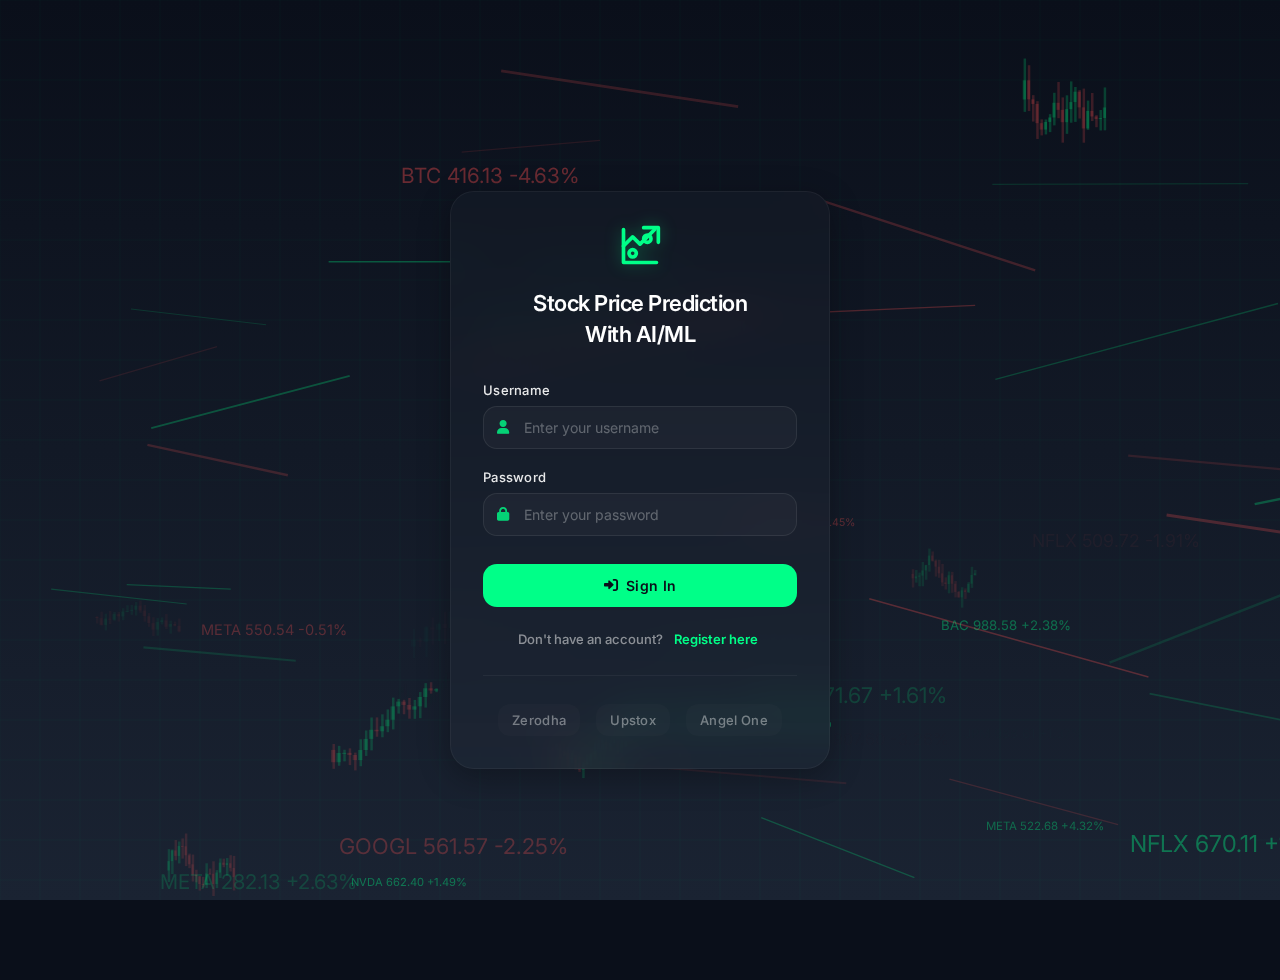
<file: templates/login.html>
<!DOCTYPE html>
<html lang="en">

<head>
    <meta charset="UTF-8">
    <meta name="viewport" content="width=device-width, initial-scale=1.0">
    <title>Stock Market Analysis - Login</title>
    <link href="https://fonts.googleapis.com/css2?family=Inter:wght@400;500;600&display=swap" rel="stylesheet">
    <link rel="stylesheet" href="https://cdnjs.cloudflare.com/ajax/libs/font-awesome/6.0.0/css/all.min.css">
    <style>
        * {
            margin: 0;
            padding: 0;
            box-sizing: border-box;
            font-family: 'Inter', sans-serif;
            scrollbar-width: thin;
            scrollbar-color: #00ff88 rgba(255, 255, 255, 0.05);
        }

        /* Webkit scrollbar styles */
        ::-webkit-scrollbar {
            width: 8px;
            height: 8px;
        }

        ::-webkit-scrollbar-track {
            background: rgba(255, 255, 255, 0.05);
            border-radius: 4px;
        }

        ::-webkit-scrollbar-thumb {
            background: #00ff88;
            border-radius: 4px;
            transition: all 0.3s ease;
        }

        ::-webkit-scrollbar-thumb:hover {
            background: #00cc6f;
        }

        ::-webkit-scrollbar-corner {
            background: transparent;
        }

        html {
            height: 100%;
            overflow-y: auto;
            overflow-x: hidden;
            scroll-behavior: smooth;
        }

        body {
            min-height: 100%;
            display: flex;
            align-items: flex-start;
            justify-content: center;
            padding: 40px 20px;
            background-color: #0a0f1a;
            position: relative;
            overflow-x: hidden;
        }

        .page-wrapper {
            position: relative;
            width: 100%;
            min-height: 100vh;
            display: flex;
            flex-direction: column;
            align-items: center;
            justify-content: center;
            z-index: 1;
        }

        .login-container {
            position: relative;
            width: 100%;
            max-width: 380px;
            margin: auto;
        }

        .login-card {
            background: rgba(255, 255, 255, 0.02);
            padding: 32px;
            border-radius: 24px;
            box-shadow: 0 8px 32px rgba(0, 0, 0, 0.3);
            backdrop-filter: blur(20px);
            border: 1px solid rgba(255, 255, 255, 0.05);
            margin-bottom: 20px;
            transition: transform 0.3s ease, box-shadow 0.3s ease;
        }

        .login-card:hover {
            transform: translateY(-2px);
            box-shadow: 0 12px 40px rgba(0, 0, 0, 0.4);
        }

        .brand {
            text-align: center;
            margin-bottom: 32px;
            padding: 0;
        }

        .brand svg {
            width: 44px;
            height: 44px;
            margin-bottom: 16px;
            stroke: #00ff88;
            filter: drop-shadow(0 0 8px rgba(0, 255, 136, 0.3));
            transition: transform 0.3s ease;
        }

        .brand svg:hover {
            transform: scale(1.05);
        }

        .brand h1 {
            color: #ffffff;
            font-size: 22px;
            line-height: 1.4;
            margin: 0;
            font-weight: 600;
            letter-spacing: -0.5px;
        }

        .form-group {
            margin-bottom: 20px;
        }

        .form-group label {
            display: block;
            color: rgba(255, 255, 255, 0.9);
            margin-bottom: 8px;
            font-weight: 500;
            font-size: 13px;
            letter-spacing: 0.3px;
        }

        .input-wrapper {
            position: relative;
            display: flex;
            align-items: center;
        }

        .input-wrapper i {
            position: absolute;
            left: 14px;
            color: #00ff88;
            font-size: 14px;
            opacity: 0.8;
            transition: opacity 0.3s ease;
        }

        input {
            width: 100%;
            padding: 12px 12px 12px 40px;
            border: 1px solid rgba(255, 255, 255, 0.08);
            border-radius: 14px;
            font-size: 14px;
            font-weight: 500;
            transition: all 0.3s ease;
            color: #ffffff;
            background: rgba(255, 255, 255, 0.03);
        }

        input:hover {
            border-color: rgba(255, 255, 255, 0.15);
            background: rgba(255, 255, 255, 0.04);
        }

        input:focus {
            border-color: #00ff88;
            outline: none;
            background: rgba(0, 255, 136, 0.03);
            box-shadow: 0 0 0 3px rgba(0, 255, 136, 0.1);
        }

        input:focus + i {
            opacity: 1;
        }

        input::placeholder {
            color: rgba(255, 255, 255, 0.3);
            font-weight: 400;
        }

        button {
            width: 100%;
            padding: 13px;
            background: #00ff88;
            color: #0a0f1a;
            border: none;
            border-radius: 14px;
            font-size: 14px;
            font-weight: 600;
            cursor: pointer;
            transition: all 0.3s ease;
            display: flex;
            align-items: center;
            justify-content: center;
            gap: 8px;
            margin-top: 28px;
            letter-spacing: 0.3px;
        }

        button:hover {
            background: #00cc6f;
            transform: translateY(-1px);
            box-shadow: 0 4px 20px rgba(0, 255, 136, 0.25);
        }

        button i {
            font-size: 14px;
        }

        .register-link {
            text-align: center;
            margin-top: 24px;
            color: rgba(255, 255, 255, 0.5);
            font-size: 13px;
            font-weight: 500;
        }

        .register-link a {
            color: #00ff88;
            text-decoration: none;
            font-weight: 600;
            transition: all 0.3s ease;
            padding: 2px 4px;
            margin-left: 4px;
            border-radius: 4px;
        }

        .register-link a:hover {
            color: #00cc6f;
            background: rgba(0, 255, 136, 0.1);
            text-decoration: none;
        }

        .platform-logos {
            display: flex;
            justify-content: center;
            align-items: center;
            gap: 16px;
            margin-top: 28px;
            padding-top: 28px;
            border-top: 1px solid rgba(255, 255, 255, 0.05);
            flex-wrap: wrap;
        }

        .platform-logos a {
            color: rgba(255, 255, 255, 0.4);
            text-decoration: none;
            font-size: 13px;
            font-weight: 500;
            transition: all 0.3s ease;
            padding: 8px 14px;
            border-radius: 12px;
            background: rgba(255, 255, 255, 0.02);
            letter-spacing: 0.3px;
        }

        .platform-logos a:hover {
            color: #00ff88;
            background: rgba(0, 255, 136, 0.05);
            transform: translateY(-1px);
        }

        #stockAnimation {
            position: fixed;
            top: 0;
            left: 0;
            width: 100%;
            height: 100%;
            z-index: 0;
        }

        @media (max-width: 480px) {
            body {
                padding: 16px;
            }
            
            .login-card {
                padding: 28px 24px;
                border-radius: 20px;
            }

            .brand h1 {
                font-size: 20px;
            }

            .platform-logos {
                gap: 12px;
            }

            .platform-logos a {
                font-size: 12px;
                padding: 6px 12px;
            }
        }

        @media (max-height: 700px) {
            body {
                align-items: flex-start;
                padding-top: 20px;
            }

            .login-container {
                margin: 0 auto;
            }
        }
    </style>
</head>

<body>
    <canvas id="stockAnimation"></canvas>
    <div class="page-wrapper">
        <div class="login-container">
            <div class="login-card">
                <div class="brand">
                    <svg viewBox="0 0 24 24" fill="none" stroke="#00ff88" stroke-width="2" stroke-linecap="round" stroke-linejoin="round">
                        <path d="M3 3v18h18" />
                        <path d="M3 12l5-5 4 4 8-8" />
                        <path d="M14 2h8v8" />
                        <circle cx="8" cy="16" r="2" />
                        <circle cx="16" cy="8" r="2" />
                    </svg>
                    <h1>Stock Price Prediction <br>With AI/ML</h1>
                </div>
                <form action="/login" method="POST">
                    <div class="form-group">
                        <label for="username">Username</label>
                        <div class="input-wrapper">
                            <i class="fas fa-user"></i>
                            <input type="text" id="username" name="username" placeholder="Enter your username" required>
                        </div>
                    </div>
                    <div class="form-group">
                        <label for="password">Password</label>
                        <div class="input-wrapper">
                            <i class="fas fa-lock"></i>
                            <input type="password" id="password" name="password" placeholder="Enter your password" required>
                        </div>
                    </div>
                    <button type="submit">
                        <i class="fas fa-sign-in-alt"></i>
                        Sign In
                    </button>
                </form>
                <div class="register-link">
                    Don't have an account? <a href="/register">Register here</a>
                </div>
                <div class="platform-logos">
                    <a href="https://zerodha.com" target="_blank">Zerodha</a>
                    <a href="https://upstox.com" target="_blank">Upstox</a>
                    <a href="https://angelone.in" target="_blank">Angel One</a>
                </div>
                
            </div>
        </div>
    </div>

    <script>
        const canvas = document.getElementById('stockAnimation');
        const ctx = canvas.getContext('2d');
        let charts = [];
        let symbols = [];
        let trendLines = [];
        let animationFrameId;

        function resizeCanvas() {
            const dpr = window.devicePixelRatio || 1;
            canvas.width = window.innerWidth * dpr;
            canvas.height = window.innerHeight * dpr;
            canvas.style.width = `${window.innerWidth}px`;
            canvas.style.height = `${window.innerHeight}px`;
            ctx.scale(dpr, dpr);
            initCharts();
        }

        class TrendLine {
            constructor() {
                this.reset();
            }

            reset() {
                this.startX = Math.random() * canvas.width;
                this.startY = Math.random() * canvas.height;
                this.length = Math.random() * 200 + 100;
                this.angle = Math.random() * Math.PI / 4 - Math.PI / 8;
                this.speed = Math.random() * 0.5 + 0.2;
                this.alpha = Math.random() * 0.2 + 0.1;
                this.thickness = Math.random() * 2 + 1;
                this.isPositive = Math.random() > 0.5;
            }

            update() {
                this.startY += this.speed;
                if (this.startY > canvas.height) {
                    this.reset();
                    this.startY = -this.length;
                }
            }

            draw() {
                const endX = this.startX + Math.cos(this.angle) * this.length;
                const endY = this.startY + Math.sin(this.angle) * this.length;
                
                ctx.beginPath();
                ctx.strokeStyle = `rgba(${this.isPositive ? '0, 255, 136' : '255, 82, 82'}, ${this.alpha})`;
                ctx.lineWidth = this.thickness;
                ctx.moveTo(this.startX, this.startY);
                ctx.lineTo(endX, endY);
                ctx.stroke();
            }
        }

        class StockSymbol {
            constructor() {
                this.reset();
            }

            reset() {
                this.x = Math.random() * canvas.width;
                this.y = Math.random() * canvas.height;
                this.symbol = ['BTC', 'ETH', 'AAPL', 'GOOGL', 'MSFT', 'AMZN', 'TSLA', 'META', 'NFLX', 'NVDA', 'AMD', 'INTC', 'JPM', 'BAC'][Math.floor(Math.random() * 14)];
                this.price = (Math.random() * 1000).toFixed(2);
                this.change = ((Math.random() * 10) - 5).toFixed(2);
                this.isPositive = parseFloat(this.change) > 0;
                this.alpha = Math.random() * 0.4 + 0.2;
                this.size = Math.random() * 14 + 10;
                this.speed = Math.random() * 0.5 + 0.2;
            }

            update() {
                this.y += this.speed;
                if (this.y > canvas.height) {
                    this.reset();
                    this.y = -20;
                    this.x = Math.random() * canvas.width;
                }
                this.alpha = 0.2 + Math.sin(Date.now() * 0.001 + this.x) * 0.2;
            }

            draw() {
                ctx.font = `${this.size}px Inter`;
                ctx.fillStyle = `rgba(${this.isPositive ? '0, 255, 136' : '255, 82, 82'}, ${this.alpha})`;
                ctx.fillText(`${this.symbol} ${this.price} ${this.isPositive ? '+' : ''}${this.change}%`, this.x, this.y);
            }
        }

        class MiniChart {
            constructor() {
                this.reset();
                this.generateData();
            }

            reset() {
                this.x = Math.random() * canvas.width;
                this.y = Math.random() * canvas.height;
                this.width = Math.random() * 100 + 50;
                this.height = Math.random() * 60 + 30;
                this.alpha = Math.random() * 0.3 + 0.1;
                this.speed = Math.random() * 0.3 + 0.1;
            }

            generateData() {
                this.data = [];
                let price = 100;
                for (let i = 0; i < 20; i++) {
                    const open = price;
                    price += (Math.random() - 0.5) * 10;
                    const close = price;
                    const high = Math.max(open, close) + Math.random() * 5;
                    const low = Math.min(open, close) - Math.random() * 5;
                    this.data.push({ open, close, high, low });
                }
            }

            update() {
                this.y += this.speed;
                if (this.y > canvas.height) {
                    this.reset();
                    this.y = -this.height;
                    this.generateData();
                }
                this.alpha = 0.1 + Math.sin(Date.now() * 0.001 + this.x) * 0.1;
            }

            draw() {
                const candleWidth = this.width / this.data.length;
                const max = Math.max(...this.data.map(d => d.high));
                const min = Math.min(...this.data.map(d => d.low));
                const range = max - min;
                const scaleY = this.height / range;

                this.data.forEach((candle, i) => {
                    const x = this.x + i * candleWidth;
                    const isGreen = candle.close > candle.open;
                    
                    // Draw wick
                    ctx.beginPath();
                    ctx.strokeStyle = `rgba(${isGreen ? '0, 255, 136' : '255, 82, 82'}, ${this.alpha})`;
                    ctx.moveTo(x + candleWidth / 2, this.y + (max - candle.high) * scaleY);
                    ctx.lineTo(x + candleWidth / 2, this.y + (max - candle.low) * scaleY);
                    ctx.stroke();

                    // Draw candle body
                    const bodyHeight = Math.max(1, Math.abs(candle.open - candle.close) * scaleY);
                    const bodyY = this.y + (max - Math.max(candle.open, candle.close)) * scaleY;
                    ctx.fillStyle = `rgba(${isGreen ? '0, 255, 136' : '255, 82, 82'}, ${this.alpha})`;
                    ctx.fillRect(x, bodyY, candleWidth - 1, bodyHeight);
                });
            }
        }

        function initCharts() {
            charts = [];
            symbols = [];
            trendLines = [];
            
            // Increase the number of elements
            const chartCount = Math.min(Math.floor(canvas.width / 150), 12);
            const symbolCount = Math.min(Math.floor(canvas.width / 80), 20);
            const trendLineCount = Math.min(Math.floor(canvas.width / 50), 30);

            for (let i = 0; i < chartCount; i++) {
                charts.push(new MiniChart());
            }

            for (let i = 0; i < symbolCount; i++) {
                symbols.push(new StockSymbol());
            }

            for (let i = 0; i < trendLineCount; i++) {
                trendLines.push(new TrendLine());
            }
        }

        function createGradientBackground() {
            const gradient = ctx.createLinearGradient(0, 0, 0, canvas.height);
            gradient.addColorStop(0, '#0a0f1a');
            gradient.addColorStop(1, '#1a2332');
            return gradient;
        }

        function drawGrid() {
            const gridSize = 40; // Smaller grid size
            ctx.strokeStyle = 'rgba(0, 255, 136, 0.03)';
            ctx.lineWidth = 1;

            for (let x = 0; x < canvas.width; x += gridSize) {
                ctx.beginPath();
                ctx.moveTo(x, 0);
                ctx.lineTo(x, canvas.height);
                ctx.stroke();
            }

            for (let y = 0; y < canvas.height; y += gridSize) {
                ctx.beginPath();
                ctx.moveTo(0, y);
                ctx.lineTo(canvas.width, y);
                ctx.stroke();
            }
        }

        function animate() {
            ctx.fillStyle = createGradientBackground();
            ctx.fillRect(0, 0, canvas.width, canvas.height);

            drawGrid();

            // Draw trend lines first (background layer)
            trendLines.forEach(line => {
                line.update();
                line.draw();
            });

            // Draw charts (middle layer)
            charts.forEach(chart => {
                chart.update();
                chart.draw();
            });

            // Draw symbols (top layer)
            symbols.forEach(symbol => {
                symbol.update();
                symbol.draw();
            });

            animationFrameId = requestAnimationFrame(animate);
        }

        // Initialize
        resizeCanvas();
        window.addEventListener('resize', () => {
            cancelAnimationFrame(animationFrameId);
            resizeCanvas();
            animate();
        });

        // Start animation
        animate();
    </script>
</body>

</html>
</file>
